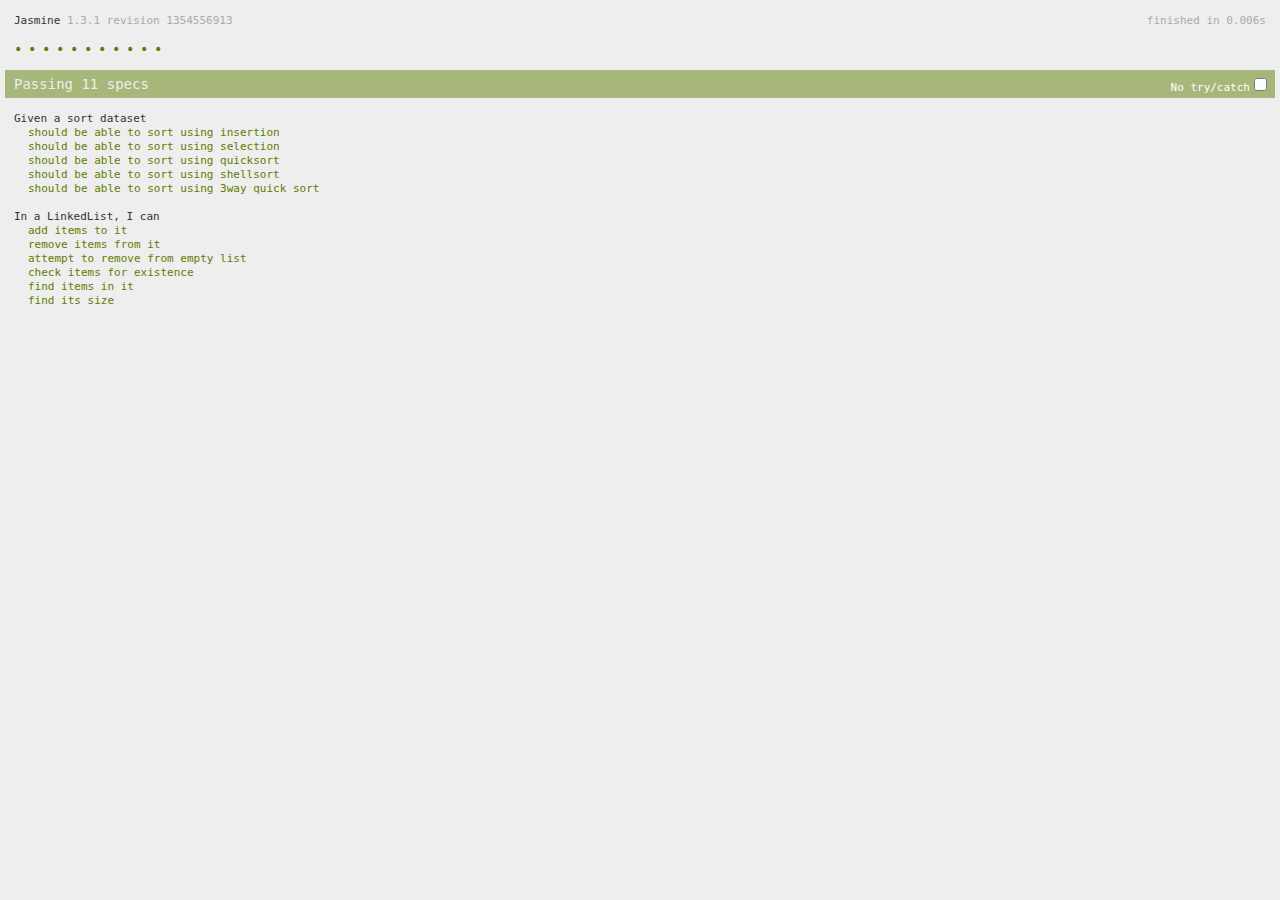
<file: src/test/javascript/SpecRunner.html>
<!DOCTYPE HTML PUBLIC "-//W3C//DTD HTML 4.01 Transitional//EN"
  "http://www.w3.org/TR/html4/loose.dtd">
<html>
<head>
  <title>Jasmine Spec Runner</title>

  <link rel="shortcut icon" type="image/png" href="lib/jasmine-1.3.1/jasmine_favicon.png">
  <link rel="stylesheet" type="text/css" href="lib/jasmine-1.3.1/jasmine.css">
  <script type="text/javascript" src="lib/jasmine-1.3.1/jasmine.js"></script>
  <script type="text/javascript" src="lib/jasmine-1.3.1/jasmine-html.js"></script>

  <!-- include source files here... -->
  <script type="text/javascript" src="../../main/webapp/javascript/datefix.js"></script>
  <script type="text/javascript" src="../../main/webapp/javascript/sort.js"></script>
  <script type="text/javascript" src="../../main/webapp/javascript/linkedlist.js"></script>
  
  <!-- include spec files here... -->
  <script type="text/javascript" src="spec/SpecHelper.js"></script>
  <script type="text/javascript" src="spec/SortingSpec.js"></script>
  <script type="text/javascript" src="spec/LinkedListSpec.js"></script>

  <script type="text/javascript">
    (function() {
      var jasmineEnv = jasmine.getEnv();
      jasmineEnv.updateInterval = 1000;

      var htmlReporter = new jasmine.HtmlReporter();

      jasmineEnv.addReporter(htmlReporter);

      jasmineEnv.specFilter = function(spec) {
        return htmlReporter.specFilter(spec);
      };

      var currentWindowOnload = window.onload;

      window.onload = function() {
        if (currentWindowOnload) {
          currentWindowOnload();
        }
        execJasmine();
      };

      function execJasmine() {
        jasmineEnv.execute();
      }

    })();
  </script>

</head>

<body>
</body>
</html>
</file>
<file: src/test/javascript/lib/jasmine-1.3.1/jasmine.css>
body { background-color: #eeeeee; padding: 0; margin: 5px; overflow-y: scroll; }

#HTMLReporter { font-size: 11px; font-family: Monaco, "Lucida Console", monospace; line-height: 14px; color: #333333; }
#HTMLReporter a { text-decoration: none; }
#HTMLReporter a:hover { text-decoration: underline; }
#HTMLReporter p, #HTMLReporter h1, #HTMLReporter h2, #HTMLReporter h3, #HTMLReporter h4, #HTMLReporter h5, #HTMLReporter h6 { margin: 0; line-height: 14px; }
#HTMLReporter .banner, #HTMLReporter .symbolSummary, #HTMLReporter .summary, #HTMLReporter .resultMessage, #HTMLReporter .specDetail .description, #HTMLReporter .alert .bar, #HTMLReporter .stackTrace { padding-left: 9px; padding-right: 9px; }
#HTMLReporter #jasmine_content { position: fixed; right: 100%; }
#HTMLReporter .version { color: #aaaaaa; }
#HTMLReporter .banner { margin-top: 14px; }
#HTMLReporter .duration { color: #aaaaaa; float: right; }
#HTMLReporter .symbolSummary { overflow: hidden; *zoom: 1; margin: 14px 0; }
#HTMLReporter .symbolSummary li { display: block; float: left; height: 7px; width: 14px; margin-bottom: 7px; font-size: 16px; }
#HTMLReporter .symbolSummary li.passed { font-size: 14px; }
#HTMLReporter .symbolSummary li.passed:before { color: #5e7d00; content: "\02022"; }
#HTMLReporter .symbolSummary li.failed { line-height: 9px; }
#HTMLReporter .symbolSummary li.failed:before { color: #b03911; content: "x"; font-weight: bold; margin-left: -1px; }
#HTMLReporter .symbolSummary li.skipped { font-size: 14px; }
#HTMLReporter .symbolSummary li.skipped:before { color: #bababa; content: "\02022"; }
#HTMLReporter .symbolSummary li.pending { line-height: 11px; }
#HTMLReporter .symbolSummary li.pending:before { color: #aaaaaa; content: "-"; }
#HTMLReporter .exceptions { color: #fff; float: right; margin-top: 5px; margin-right: 5px; }
#HTMLReporter .bar { line-height: 28px; font-size: 14px; display: block; color: #eee; }
#HTMLReporter .runningAlert { background-color: #666666; }
#HTMLReporter .skippedAlert { background-color: #aaaaaa; }
#HTMLReporter .skippedAlert:first-child { background-color: #333333; }
#HTMLReporter .skippedAlert:hover { text-decoration: none; color: white; text-decoration: underline; }
#HTMLReporter .passingAlert { background-color: #a6b779; }
#HTMLReporter .passingAlert:first-child { background-color: #5e7d00; }
#HTMLReporter .failingAlert { background-color: #cf867e; }
#HTMLReporter .failingAlert:first-child { background-color: #b03911; }
#HTMLReporter .results { margin-top: 14px; }
#HTMLReporter #details { display: none; }
#HTMLReporter .resultsMenu, #HTMLReporter .resultsMenu a { background-color: #fff; color: #333333; }
#HTMLReporter.showDetails .summaryMenuItem { font-weight: normal; text-decoration: inherit; }
#HTMLReporter.showDetails .summaryMenuItem:hover { text-decoration: underline; }
#HTMLReporter.showDetails .detailsMenuItem { font-weight: bold; text-decoration: underline; }
#HTMLReporter.showDetails .summary { display: none; }
#HTMLReporter.showDetails #details { display: block; }
#HTMLReporter .summaryMenuItem { font-weight: bold; text-decoration: underline; }
#HTMLReporter .summary { margin-top: 14px; }
#HTMLReporter .summary .suite .suite, #HTMLReporter .summary .specSummary { margin-left: 14px; }
#HTMLReporter .summary .specSummary.passed a { color: #5e7d00; }
#HTMLReporter .summary .specSummary.failed a { color: #b03911; }
#HTMLReporter .description + .suite { margin-top: 0; }
#HTMLReporter .suite { margin-top: 14px; }
#HTMLReporter .suite a { color: #333333; }
#HTMLReporter #details .specDetail { margin-bottom: 28px; }
#HTMLReporter #details .specDetail .description { display: block; color: white; background-color: #b03911; }
#HTMLReporter .resultMessage { padding-top: 14px; color: #333333; }
#HTMLReporter .resultMessage span.result { display: block; }
#HTMLReporter .stackTrace { margin: 5px 0 0 0; max-height: 224px; overflow: auto; line-height: 18px; color: #666666; border: 1px solid #ddd; background: white; white-space: pre; }

#TrivialReporter { padding: 8px 13px; position: absolute; top: 0; bottom: 0; left: 0; right: 0; overflow-y: scroll; background-color: white; font-family: "Helvetica Neue Light", "Lucida Grande", "Calibri", "Arial", sans-serif; /*.resultMessage {*/ /*white-space: pre;*/ /*}*/ }
#TrivialReporter a:visited, #TrivialReporter a { color: #303; }
#TrivialReporter a:hover, #TrivialReporter a:active { color: blue; }
#TrivialReporter .run_spec { float: right; padding-right: 5px; font-size: .8em; text-decoration: none; }
#TrivialReporter .banner { color: #303; background-color: #fef; padding: 5px; }
#TrivialReporter .logo { float: left; font-size: 1.1em; padding-left: 5px; }
#TrivialReporter .logo .version { font-size: .6em; padding-left: 1em; }
#TrivialReporter .runner.running { background-color: yellow; }
#TrivialReporter .options { text-align: right; font-size: .8em; }
#TrivialReporter .suite { border: 1px outset gray; margin: 5px 0; padding-left: 1em; }
#TrivialReporter .suite .suite { margin: 5px; }
#TrivialReporter .suite.passed { background-color: #dfd; }
#TrivialReporter .suite.failed { background-color: #fdd; }
#TrivialReporter .spec { margin: 5px; padding-left: 1em; clear: both; }
#TrivialReporter .spec.failed, #TrivialReporter .spec.passed, #TrivialReporter .spec.skipped { padding-bottom: 5px; border: 1px solid gray; }
#TrivialReporter .spec.failed { background-color: #fbb; border-color: red; }
#TrivialReporter .spec.passed { background-color: #bfb; border-color: green; }
#TrivialReporter .spec.skipped { background-color: #bbb; }
#TrivialReporter .messages { border-left: 1px dashed gray; padding-left: 1em; padding-right: 1em; }
#TrivialReporter .passed { background-color: #cfc; display: none; }
#TrivialReporter .failed { background-color: #fbb; }
#TrivialReporter .skipped { color: #777; background-color: #eee; display: none; }
#TrivialReporter .resultMessage span.result { display: block; line-height: 2em; color: black; }
#TrivialReporter .resultMessage .mismatch { color: black; }
#TrivialReporter .stackTrace { white-space: pre; font-size: .8em; margin-left: 10px; max-height: 5em; overflow: auto; border: 1px inset red; padding: 1em; background: #eef; }
#TrivialReporter .finished-at { padding-left: 1em; font-size: .6em; }
#TrivialReporter.show-passed .passed, #TrivialReporter.show-skipped .skipped { display: block; }
#TrivialReporter #jasmine_content { position: fixed; right: 100%; }
#TrivialReporter .runner { border: 1px solid gray; display: block; margin: 5px 0; padding: 2px 0 2px 10px; }
</file>
